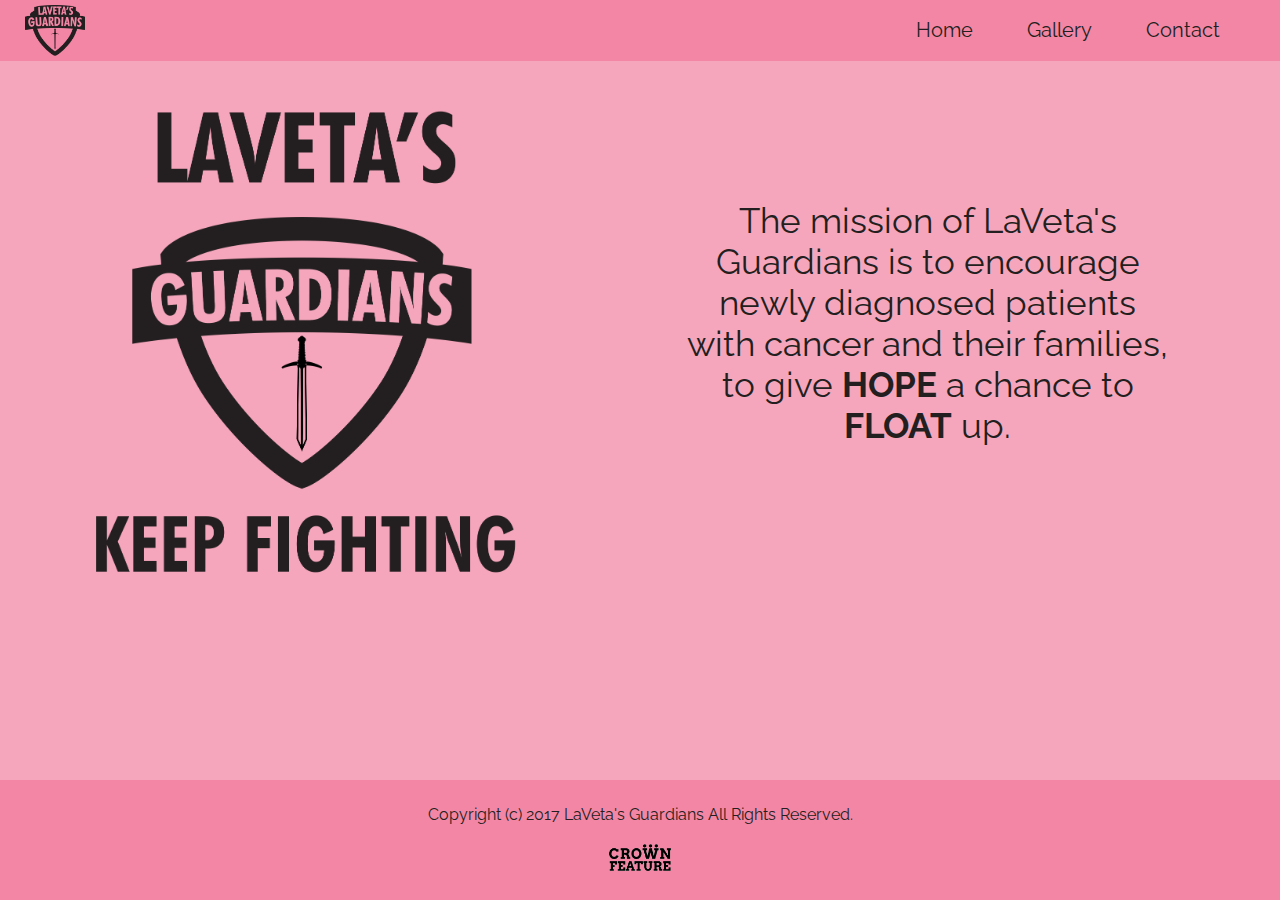
<file: index.html>
<!DOCTYPE html>
<html>
  <head>
    <meta name="viewport" content="width=device-width, initial-scale=1.0">
    <meta charset="utf-8">
    <title>LaVeta's Guardians</title>
    <link href="https://fonts.googleapis.com/css?family=Raleway:400,700,900" rel="stylesheet">
    <link rel="shortcut icon"
     href="3_icons/favicon2.png" />
    <link rel="stylesheet" href="1_css/styles.css" media="screen" title="no title">
  </head>

  <body>
  <div class="wrapper">


    <header>
      <div class="nav">
        <img class="logo" src="3_icons/LG2014icon_trans.png" alt="logo"/>
        <nav>
            <a href="index.html">Home</a>
            <a href="gallery.html">Gallery</a>
            <a href="contact.html">Contact</a>
        </nav>
      </div>
    </header>

    <div class="container clearfix">

    <div class="section1 primary col">

      <img class="headshot" src="3_icons/LG2014.png" alt="" />

    </div>

    <div class="section2 secondary col">
      <p>
        The mission of LaVeta's Guardians is to encourage newly diagnosed patients with cancer and their families, to give <b>HOPE</b> a chance to <b>FLOAT</b> up.
      </p>
    </div>
    </div>
  </div>

  <footer class="clearfix">
    Copyright (c) 2017 LaVeta's Guardians All Rights Reserved.

    <div class="crown clearfix">
      <a href="http://www.crownfeature.com/"><img src="3_icons/CFLOGO300.png" alt=""></a>
    </div>
  </footer>




  </body>

</html>
</file>
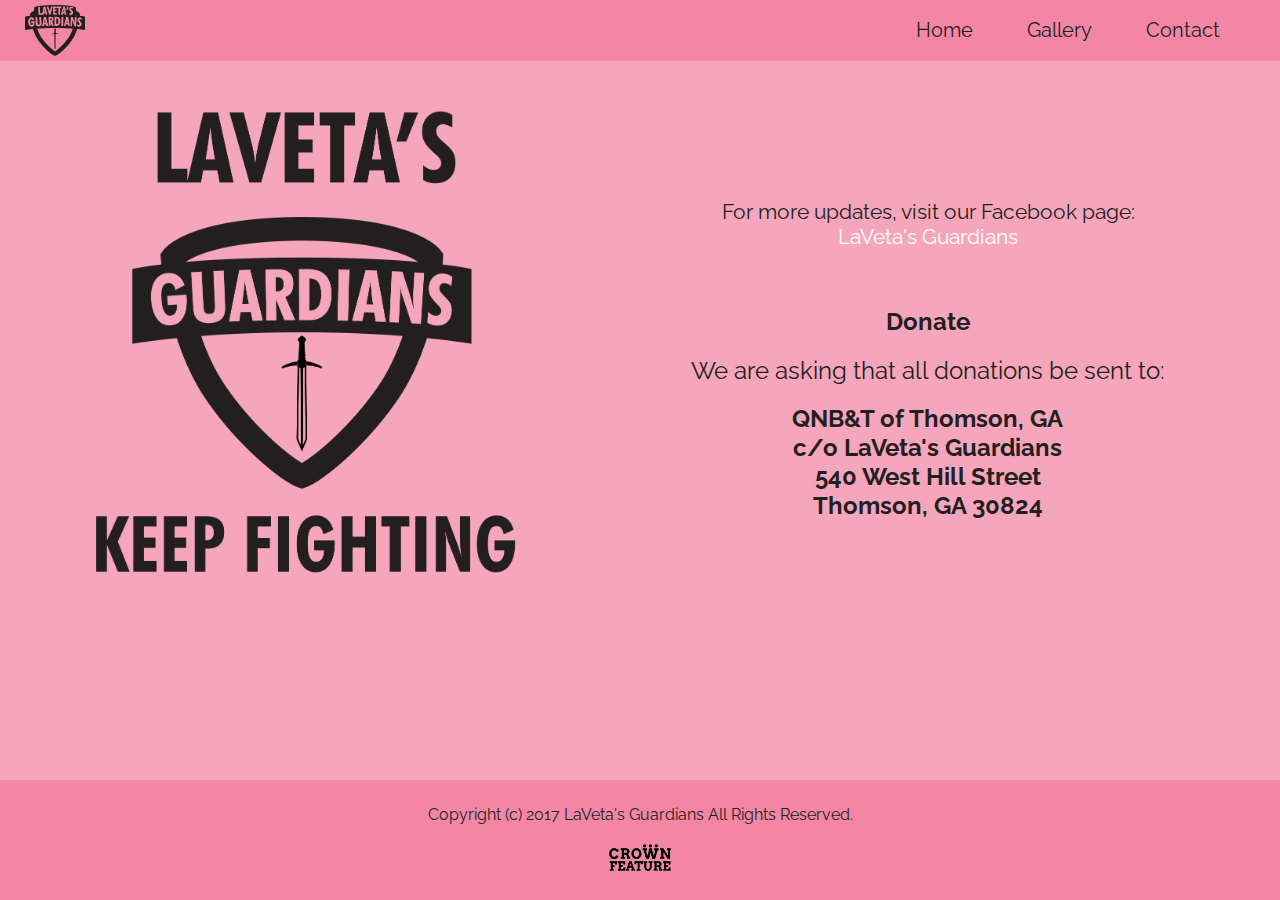
<file: contact.html>
<!DOCTYPE html>
<html>
  <head>
    <meta name="viewport" content="width=device-width, initial-scale=1.0">
    <meta charset="utf-8">
    <title>LaVeta's Guardians</title>
    <link href="https://fonts.googleapis.com/css?family=Raleway:400,700,900" rel="stylesheet">
    <link rel="shortcut icon"
     href="3_icons/favicon2.png" />
    <link rel="stylesheet" href="1_css/styles.css" media="screen" title="no title">
  </head>

  <body>
    <div class="wrapper">
    <header>
      <div class="nav">
        <img class="logo" src="3_icons/LG2014icon_trans.png" alt="logo"/>
        <nav>
            <a href="index.html">Home</a>
            <a href="gallery.html">Gallery</a>
            <a href="contact.html">Contact</a>
        </nav>
      </div>
    </header>


    <div class="container clearfix">

    <div class="section1 primary col">

      <img class="headshot" src="3_icons/LG2014.png" alt="" />

    </div>

    <div class="section2 secondary col">
      <div class="contact">

        <br>

        <span>For more updates, visit our Facebook page: <br> <a href="https://www.facebook.com/LaVetasGuardians/">LaVeta's Guardians</a></span>

        <br><br><br>


        <h2>Donate</h2>
        <p>We are asking that all donations be sent to:</p> <br>

        <p><b>
          QNB&T of Thomson, GA <br>
          c/o LaVeta's Guardians <br>
          540 West Hill Street <br>
          Thomson, GA 30824</b>
        </p>

        <br>



      </div>
    </div>
    </div>




    </div>



    <footer class="clearfix">
      Copyright (c) 2017 LaVeta's Guardians All Rights Reserved.

      <div class="crown clearfix">
        <a href="http://www.crownfeature.com/"><img src="3_icons/CFLOGO300.png" alt=""></a>
      </div>
    </footer>




  </body>

</html>
</file>
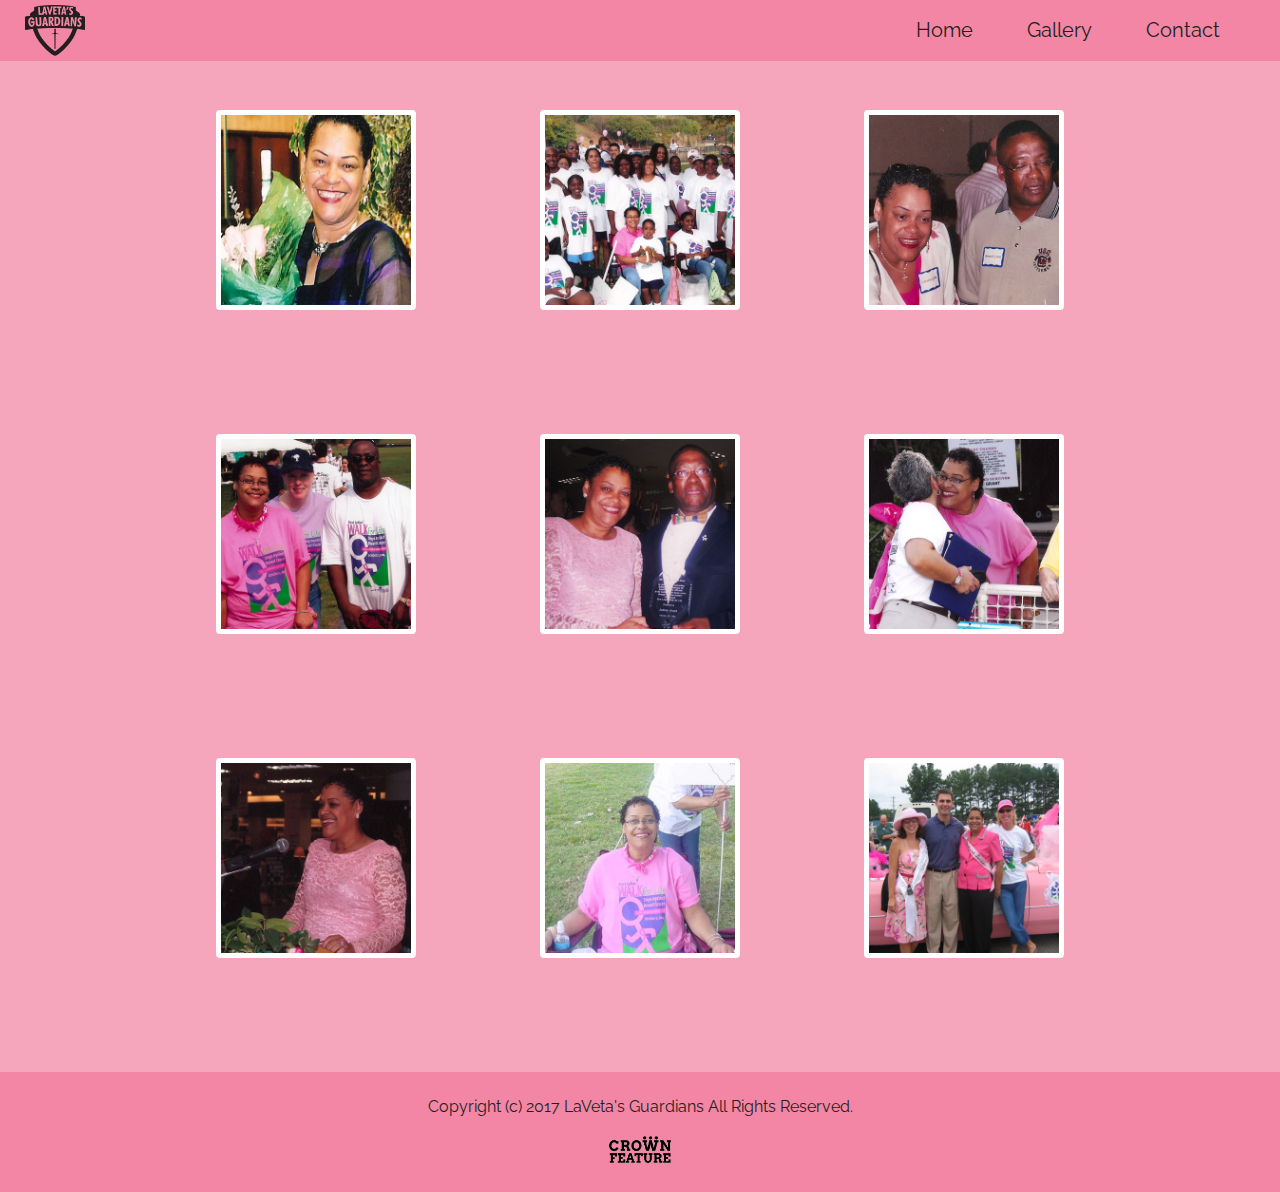
<file: gallery.html>
<!DOCTYPE html>
<html>
  <head>
    <meta name="viewport" content="width=device-width, initial-scale=1.0">
    <meta charset="utf-8">
    <title>LaVeta's Guardians</title>
    <script src="https://ajax.googleapis.com/ajax/libs/jquery/3.2.1/jquery.min.js"></script>
    <link href="https://fonts.googleapis.com/css?family=Raleway:400,700,900" rel="stylesheet">
    <link rel="shortcut icon"
     href="3_icons/favicon2.png" />
     <link rel="stylesheet" href="2_js/lightbox/src/css/lightbox.css" media="screen" title="no title">
    <link rel="stylesheet" href="1_css/styles.css" media="screen" title="no title">
  </head>

  <body>
    <div class="wrapper">
    <header>
      <div class="nav">
        <img class="logo" src="3_icons/LG2014icon_trans.png" alt="logo"/>
        <nav>
            <a href="index.html">Home</a>
            <a href="gallery.html">Gallery</a>
            <a href="contact.html">Contact</a>
        </nav>
      </div>
    </header>

    <div class="portfolio">

          <!-- Image Gallery Below -->
        <div class="img">
          <a href="4_pics/Scan.jpg" data-lightbox="image-1" data-title="caption"><img src="4_pics/thumb/Scan.jpg" data-list="hay bales straw" alt="" /></a>

          <a href="4_pics/Scan1.jpg" data-lightbox="image-1" data-title="caption"><img src="4_pics/thumb/Scan1.jpg" data-list="hay bales straw" alt="" /></a>

          <a href="4_pics/Scan5a.jpg" data-lightbox="image-1" data-title="caption"><img src="4_pics/thumb/Scan5a.jpg" data-list="hay bales straw" alt="" /></a>

          <a href="4_pics/Scan5ab.jpg" data-lightbox="image-1" data-title="caption"><img src="4_pics/thumb/Scan5ab.jpg" data-list="hay bales straw" alt="" /></a>

          <a href="4_pics/Scan5abc.jpg" data-lightbox="image-1" data-title="caption"><img src="4_pics/thumb/Scan5abc.jpg" data-list="hay bales straw" alt="" /></a>

          <a href="4_pics/Scan1b.jpg" data-lightbox="image-1" data-title="caption"><img src="4_pics/thumb/Scan1b.jpg" data-list="hay bales straw" alt="" /></a>

          <a href="4_pics/Scan1bc.jpg" data-lightbox="image-1" data-title="caption"><img src="4_pics/thumb/Scan1bc.jpg" data-list="hay bales straw" alt="" /></a>

          <a href="4_pics/lg.jpg" data-lightbox="image-1" data-title="caption"><img src="4_pics/thumb/lg.jpg" data-list="hay bales straw" alt="" /></a>

          <a href="4_pics/lg2.jpg" data-lightbox="image-1" data-title="caption"><img src="4_pics/thumb/lg2.jpg" data-list="hay bales straw" alt="" /></a>

        </div>

    </div>

    </div>


    <footer class="clearfix">
      Copyright (c) 2017 LaVeta's Guardians All Rights Reserved.

      <div class="crown clearfix">
        <a href="http://www.crownfeature.com/"><img src="3_icons/CFLOGO300.png" alt=""></a>
      </div>
    </footer>




    <script src="2_js/lightbox/src/js/lightbox.js"></script>
    <!-- <script>
      lightbox.option({
        'fadeDuration': 1000,
        'wrapAround': true,
        'resizeDuration': 1500
      })
    </script> -->
  </body>

</html>
</file>
<file: 1_css/styles.css>
* {
  box-sizing: border-box;
}

body {
  margin: 0 auto;
  font-family: 'Raleway', sans-serif;
  color: #231f20;
  background-color: #F5A6BC;
}

h1 {
  padding-top: 15px;
  width: 70%;
  margin: 0 auto;
}

p {
  margin: 0 auto;
  font-size: 1.24em;
  text-align: center;
  width: 90%;
  padding-top: 40px;
}

.nav {
  margin: 0 auto;
  text-align: center;
  height: auto;
  line-height: 30px;
  padding: 5px;;
  width: 100%;
  display: inline-block;
  position: fixed;
  color: white;
  background-color:#F386A5;
  clear: both;
  z-index: 1000px;
}

.logo {
  display: none;
}

nav {
  margin: 0 auto;
  text-align: center;
  display: inline;
  padding-top: 10px;
}

nav a {
  font-size: 1.25em;
  color: #231f20;
  text-decoration: none;
  padding: 10px;
  clear: both;
}

a:hover {
  color: white;
}

a {
  text-decoration: none;
  color: white;
}

.portfolio {
  margin: 0 auto;
  text-align: center;
  padding-top: 50px;
  padding-bottom: 50px;
}

.contact {
  margin: 0 auto;
  text-align: center;
}

.contact p {
  font-size: 1.5em;
}

.contact span {
  font-size: 1.3em;
}

.body_img {
  max-width: 70%;
  border-radius: 30px;
}

.headshot {
  margin-top: 80px;
  max-width: 60%;
  /*border-radius: 100%;*/
}


.container {
  text-align: center;
  margin: 0 auto;
}

footer {
  margin: 0 auto;
  padding: 25px;
  text-align: center;
  background-color: #F386A5;
}

.wrapper {
  min-height: calc(100vh - 138px);
}

div.img {
  display: block;
  text-align: center;
  margin: 0 auto;
  max-width: 980px;
  width: 100%;
}

div.img img {
  width: 200px;
  height: auto;
  margin: 60px;
  border: 5px solid #ffffff;
  border-radius: 2%;
}

.crown {
  padding-top: 20px;
  font-size: 1em;
  margin: 0 auto;
}

.crown img {
  width: 80px;
}


.clearfix::after {
  content: "";
  display: table;
  clear: both;
}


/************

Media Queries

************/

@media only screen and (min-width: 480px) {

  .logo {
    width: 50px;
    float: left;
    margin-left: 20px;
    clear: both;
    display: inherit;
  }

  .nav {
    height: auto;
    line-height: 30px;
    padding: 5px;;
    width: 100%;
    display: inline-block;
    position: fixed;
    color: white;
    background-color:#F386A5;
    clear: both;
    z-index: 1000px;
  }

  .nav a {
    font-size: 1.25em;
  }

  .logo {
    width: 60px;
    float: left;
    margin-left: 20px;
    clear: both;
  }

  nav {
    display: inline;
    margin: 0;
    padding-top: 10px;
    padding-right: 30px;
    float: right;
  }

  nav a {
    color: #231f20;
    text-decoration: none;
    margin: 15px;
    clear: both;
  }


  .section1 {
    max-width: 65%;
    text-align: center;
    margin: 0 auto;
    padding: 20px;
  }

  .section2 {
    max-width: 100%;
    text-align: center;
    margin: 0 auto;
    padding: 20px;
  }

  p {
    max-width: 100%;
    margin: 0 auto;
    font-size: 2em;
    text-align: center;
    padding-right: 0px;
    padding-top: 0;
  }

  .wrapper {
    min-height: calc(100vh - 120px);
  }



  .crown {
    font-size: 1em;
    margin: 0 auto;
  }

  .crown img {
    width: 80px;
  }


}

@media only screen and (min-width: 768px) {

  .logo {
    width: 60px;
    float: left;
    margin-left: 20px;
    clear: both;
  }

  p {
    max-width: 100%;
    margin: 0 auto;
    font-size: 2.2em;
    text-align: center;
    padding-right: 0px;
    padding-top: 0;
  }

  .crown {
    font-size: 1em;
    margin: 0 auto;
  }

  .crown img {
    width: 80px;
  }


}

@media only screen and (min-width: 1140px) {

  .logo {
    width: 60px;
    float: left;
    margin-left: 20px;
    clear: both;
  }

  .headshot {
    margin-top: 70px;
    max-width: 80%;
  }

  .container {
    text-align: center;
    margin: 0 auto;
  }

  .contact {
    margin-top: -20px;
  }



  .col {
    float: left;
  }

  .primary {
    width: 50%;
  }

  .secondary {
    width: 45%;
  }

  .section1 {
    padding: 0;
  }

  .section2 {
    margin-top: 180px;
  }

  p {
    max-width: 100%;
    margin: 0 auto;
    font-size: 2.2em;
    text-align: center;
    padding-right: 0px;
    padding-top: 0;
  }

  footer {
    width: 100%;
    position: absolute;
  }

  .crown {
    font-size: 1em;
    margin: 0 auto;
  }

  .crown img {
    width: 80px;
  }
  }

}
</file>
